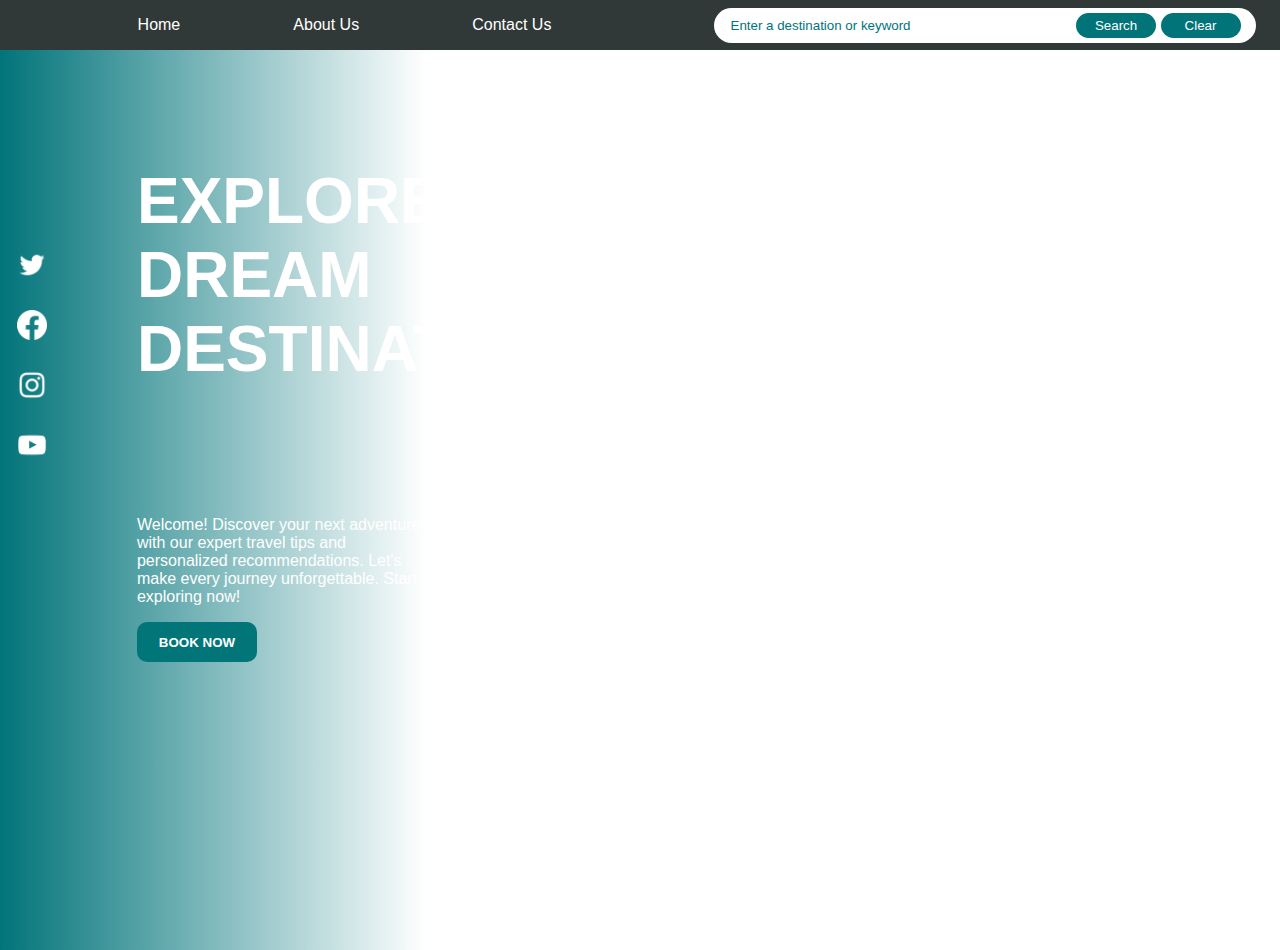
<file: index.html>
<!DOCTYPE html>
<html lang="en">
  <head>
    <meta charset="UTF-8" />
    <meta name="viewport" content="width=device-width, initial-scale=1.0" />
    <title>Travel Recommendation</title>
    <link rel="stylesheet" href="travel_recommendation.css" />
  </head>
  <body>
    <nav class="nav-container">
      <div class="nav-btns">
        <a href="./index.html">Home</a>
        <a href="./aboutUs.html">About Us</a>
        <a href="./contactUs.html">Contact Us</a>
      </div>

      <div class="search-container">
        <form class="search-form" action="">
          <input
            class="search-input"
            type="text"
            placeholder="Enter a destination or keyword"
          />
          <div class="search-btns">
            <button class="search-btn" type="submit">Search</button>
            <button class="search-btn" type="button" id="clear-btn">Clear</button>
          </div>
        </form>
      </div>
    </nav>
    <div class="home">
      <aside class="aside-container">
        <img
          class="social-media-imgs"
          src="./assets/uil--twitter.png"        />
        <img
          class="social-media-imgs"
          src="./assets/bi--facebook.png"
        />
        <img
          class="social-media-imgs"
          src="./assets/uil--instagram.png"
        />
        <img
          class="social-media-imgs"
          src="./assets/uil--youtube.png"
        />
      </aside>
      <div class="title-home-container">
        <h1>EXPLORE DREAM DESTINATION</h1>
      </div>
      <div class="text-home-container">
        <p>Welcome! Discover your next adventure with our expert travel tips and personalized recommendations. Let's make every journey unforgettable. Start exploring now!</p>
        <button class="book-btn">
          BOOK NOW
        </button>
      </div>
    </div>

    <div class="recommendations-container">
      <div id="recommendations"></div>
  </div>
    <script src="travel_recommendation.js"></script>
  </body>
</html>
</file>
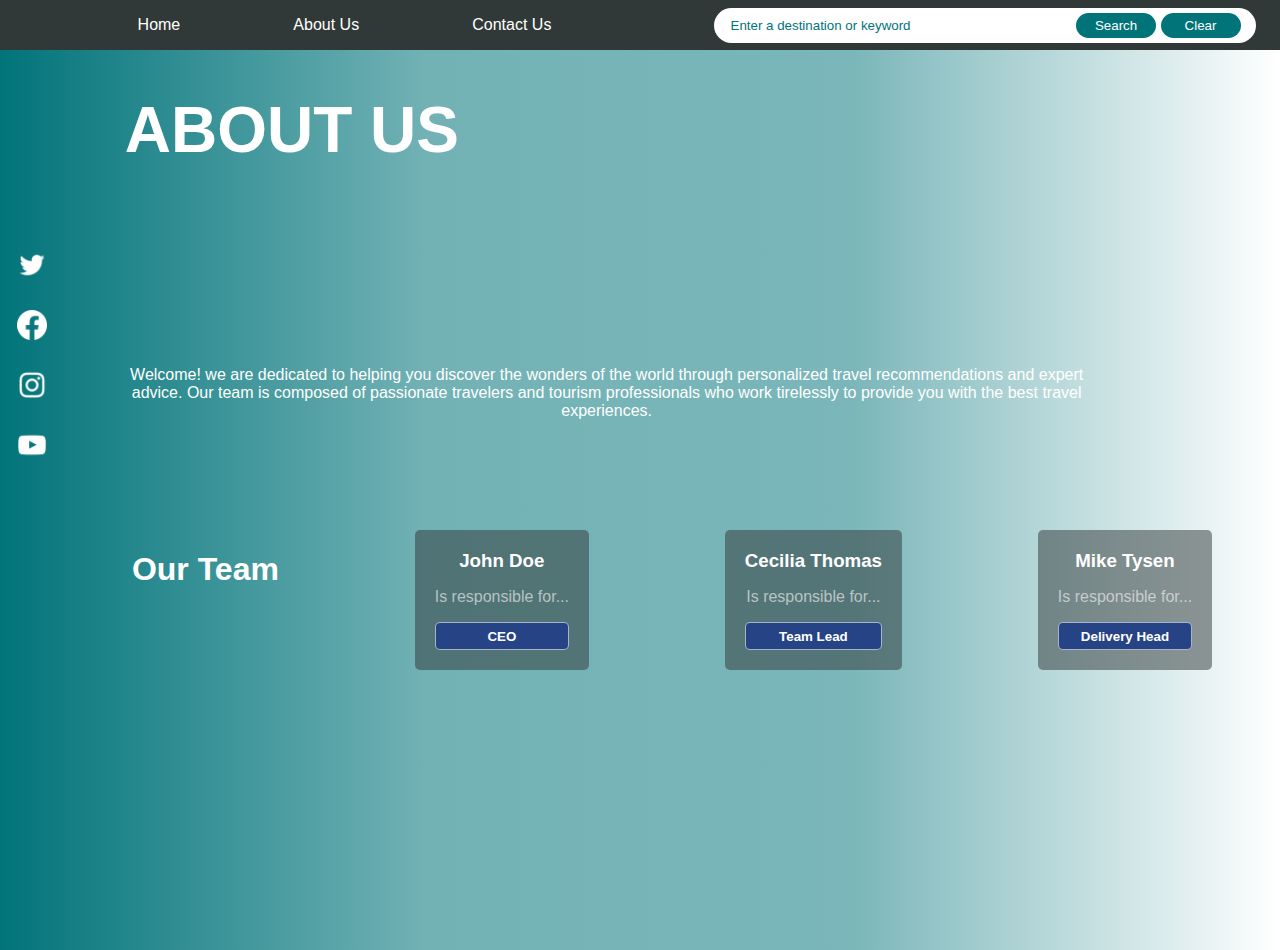
<file: aboutUs.html>
<!DOCTYPE html>
<html lang="en">
  <head>
    <meta charset="UTF-8" />
    <meta name="viewport" content="width=device-width, initial-scale=1.0" />
    <title>About Us</title>
    <link rel="stylesheet" href="aboutUs.css" />
  </head>
  <body>
    <nav class="nav-container">
      <div class="nav-btns">
        <a href="./index.html">Home</a>
        <a href="./aboutUs.html">About Us</a>
        <a href="./contactUs.html">Contact Us</a>
      </div>

      <div class="search-container">
        <form class="search-form" action="">
          <input
            class="search-input"
            type="text"
            placeholder="Enter a destination or keyword"
          />
          <div class="search-btns">
            <button class="search-btn" type="submit">Search</button>
            <button class="search-btn" type="button" id="clear-btn">
              Clear
            </button>
          </div>
        </form>
      </div>
    </nav>

    <div class="about-us">
      <aside class="aside-container">
        <img class="social-media-imgs" src="./assets/uil--twitter.png" />
        <img class="social-media-imgs" src="./assets/bi--facebook.png" />
        <img class="social-media-imgs" src="./assets/uil--instagram.png" />
        <img class="social-media-imgs" src="./assets/uil--youtube.png" />
      </aside>
      <div class="title-about-container">
        <h1>ABOUT US</h1>
      </div>
      <div class="text-about-container">
        <p>
          Welcome! we are dedicated to helping you discover the wonders of the
          world through personalized travel recommendations and expert advice.
          Our team is composed of passionate travelers and tourism professionals
          who work tirelessly to provide you with the best travel experiences.
        </p>
      </div>
      <div class="our-team">
        <h1>Our Team</h1>
        <div class="card-team">
          <h3>John Doe</h3>
          <p>Is responsible for...</p>
          <button>CEO</button>
        </div>
        <div class="card-team">
          <h3>Cecilia Thomas</h3>
          <p>Is responsible for...</p>
          <button>Team Lead</button>
        </div>
        <div class="card-team">
          <h3>Mike Tysen</h3>
          <p>Is responsible for...</p>
          <button>Delivery Head</button>
        </div>
      </div>
    </div>

    <div class="recommendations-container">
      <div id="recommendations"></div>
    </div>
    <script src="travel_recommendation.js"></script>
  </body>
</html>
</file>
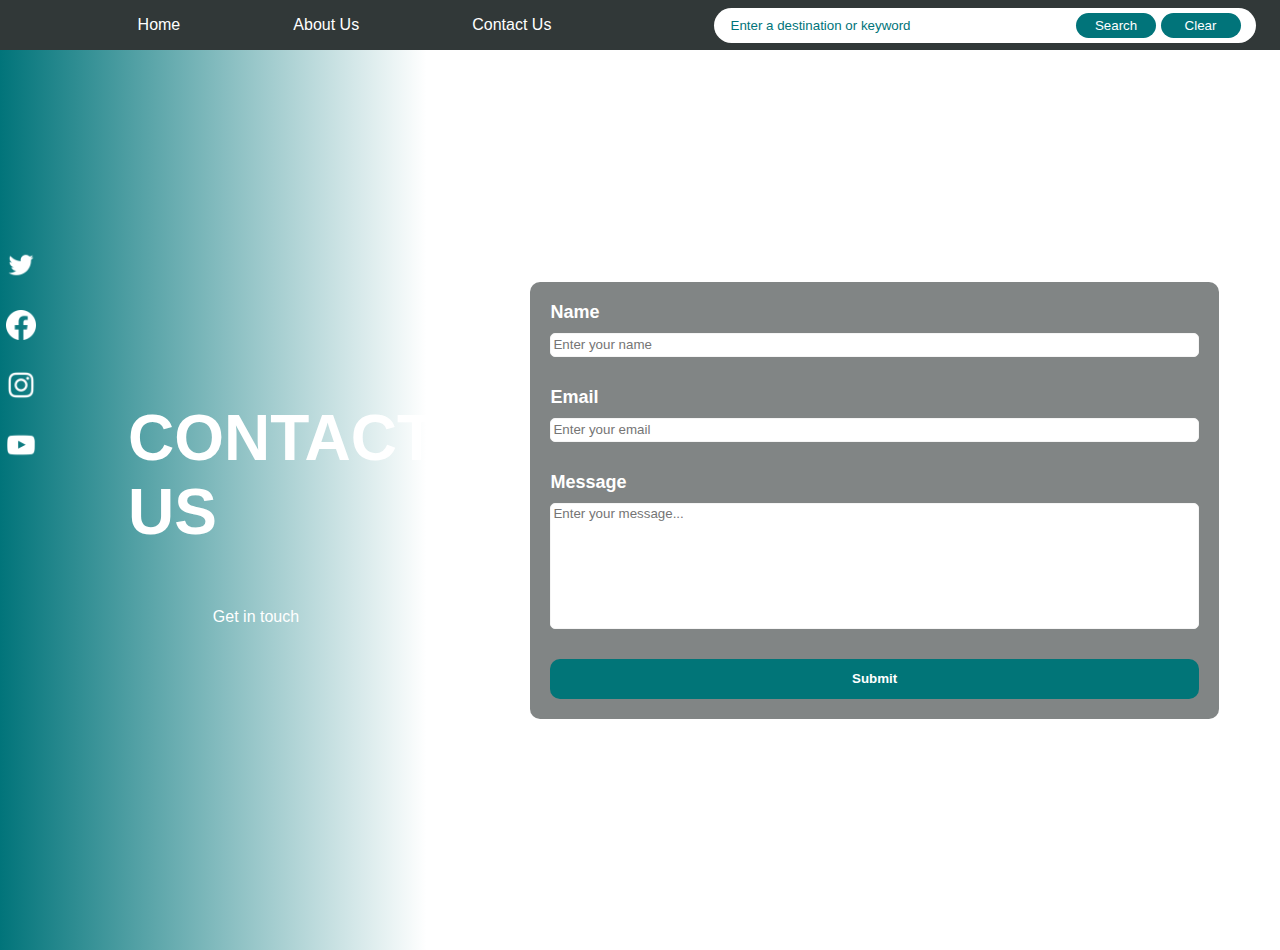
<file: contactUs.html>
<!DOCTYPE html>
<html lang="en">
  <head>
    <meta charset="UTF-8" />
    <meta name="viewport" content="width=device-width, initial-scale=1.0" />
    <title>Contact Us</title>
    <link rel="stylesheet" href="contactUs.css" />
  </head>
  <body>
    <nav class="nav-container">
      <div class="nav-btns">
        <a href="./index.html">Home</a>
        <a href="./aboutUs.html">About Us</a>
        <a href="./contactUs.html">Contact Us</a>
      </div>

      <div class="search-container">
        <form class="search-form" action="">
          <input
            class="search-input"
            type="text"
            placeholder="Enter a destination or keyword"
          />
          <div class="search-btns">
            <button class="search-btn" type="submit">Search</button>
            <button class="search-btn" type="button" id="clear-btn">Clear</button>
          </div>
        </form>
      </div>
    </nav>

    <div class="contact-us">
      <aside class="aside-container">
        <img class="social-media-imgs" src="./assets/uil--twitter.png" />
        <img class="social-media-imgs" src="./assets/bi--facebook.png" />
        <img class="social-media-imgs" src="./assets/uil--instagram.png" />
        <img class="social-media-imgs" src="./assets/uil--youtube.png" />
      </aside>

      <div class="title-contact-container">
        <h1>CONTACT US</h1>
        <p>Get in touch</p>
      </div>
      <div class="contact-form-container">
        <form class="contact-form">
          <label>Name</label>
          <input type="text" placeholder="Enter your name" />
          <label>Email</label>
          <input type="email" placeholder="Enter your email" />
          <label>Message</label>
          <textarea
            rows="8"
            cols="30"
            placeholder="Enter your message..."
          ></textarea>
          <button class="send-btn">Submit</button>
        </form>
      </div>
    </div>

    <div class="recommendations-container">
        <div id="recommendations"></div>
    </div>
    
    <script src="travel_recommendation.js"></script>
  </body>
</html>
</file>
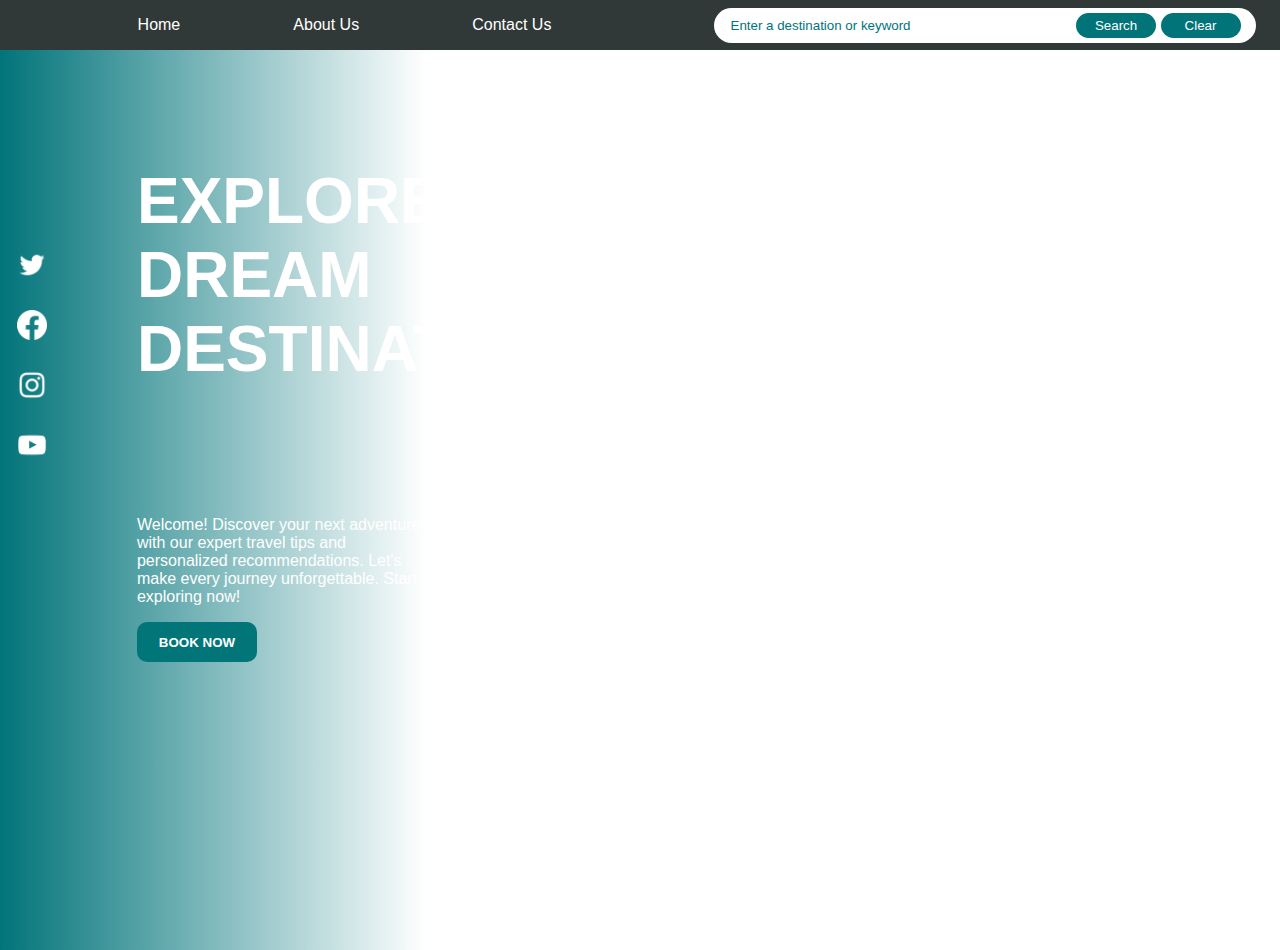
<file: travel_recommendation.html>
<!DOCTYPE html>
<html lang="en">
  <head>
    <meta charset="UTF-8" />
    <meta name="viewport" content="width=device-width, initial-scale=1.0" />
    <title>Travel Recommendation</title>
    <link rel="stylesheet" href="travel_recommendation.css" />
  </head>
  <body>
    <nav class="nav-container">
      <div class="nav-btns">
        <a href="">Home</a>
        <a href="">About Us</a>
        <a href="">Contact Us</a>
      </div>

      <div class="search-container">
        <form class="search-form" action="">
          <input
            class="search-input"
            type="text"
            placeholder="Enter a destination or keyword"
          />
          <div class="search-btns">
            <button class="search-btn">Search</button>
            <button class="search-btn">Clear</button>
          </div>
        </form>
      </div>
    </nav>
    <div class="home">
      <aside class="aside-container">
        <img
          class="social-media-imgs"
          src="./assets/uil--twitter.png"        />
        <img
          class="social-media-imgs"
          src="./assets/bi--facebook.png"
        />
        <img
          class="social-media-imgs"
          src="./assets/uil--instagram.png"
        />
        <img
          class="social-media-imgs"
          src="./assets/uil--youtube.png"
        />
      </aside>
      <div class="title-home-container">
        <h1>EXPLORE DREAM DESTINATION</h1>
      </div>
      <div class="text-home-container">
        <p>Welcome! Discover your next adventure with our expert travel tips and personalized recommendations. Let's make every journey unforgettable. Start exploring now!</p>
        <button class="book-btn">
          BOOK NOW
        </button>
      </div>
    </div>
  </body>
</html>
</file>
<file: travel_recommendation.css>
body {
  margin: 0;
  font-family: "Segoe UI", Tahoma, Geneva, Verdana, sans-serif;
  background-image: url("https://hips.hearstapps.com/hmg-prod/images/nueva-york-1521191396.jpg?crop=1.00xw:0.751xh;0,0.0933xh&resize=2048:*");
  background-size: cover;
  background-attachment: fixed;
  background-position: center;
  background-repeat: no-repeat;
  height: 100vh;
  overflow-y: hidden;
}

.nav-container {
  background-color: #313838;
  width: 100%;
  height: 50px;
  margin: 0;
  display: flex;
  justify-content: space-around;
  align-items: center;
  overflow: hidden;
  position: fixed;
  top: 0;
  z-index: 1000;
}

.nav-btns {
  width: 50%;
  display: flex;
  justify-content: space-evenly;
}

.nav-btns > a {
  color: white;
  text-decoration: none;
}

.search-container {
  background-color: white;
  width: 40%;
  height: 35px;
  border-radius: 30px;
  display: flex;
  align-items: center;
  padding: 0 15px;
}

.search-form {
  display: flex;
  width: 100%;
  justify-content: space-between;
}

.search-input {
  width: 60%;
  border: none;
}

.search-input::placeholder {
  color: #01747a;
}

.search-input:focus-visible {
  outline: none;
}

.search-btn {
  background-color: #01747a;
  color: white;
  width: 80px;
  height: 25px;
  border: none;
  border-radius: 20px;
  cursor: pointer;
}

.home {
  display: grid;
  background: linear-gradient(
    to right,
    #01747a,
    rgba(0, 0, 0, 0),
    rgba(0, 0, 0, 0),
    rgba(0, 0, 0, 0)
  );
  height: 100%;
  width: 100%;
  margin-top: 50px;
  grid-template-columns: 0.1fr 1.9fr;
  grid-template-rows: 1fr 1fr;
  grid-template-areas:
    "aside title title"
    "aside text text";
}

.aside-container {
  grid-area: aside;
  display: flex;
  flex-direction: column;
  align-items: center;
  gap: 30px;
  padding-top: 200px;
  width: 100%;
}

.social-media-imgs {
  width: 30px;
  height: 30px;
  cursor: pointer;
}

.title-home-container {
  grid-area: title;
  width: 30%;
  height: 100%;
  display: flex;
  align-items: center;
}

.title-home-container > h1 {
  color: white;
  font-size: 4rem;
  margin-left: 20%;
}

.text-home-container {
  grid-area: text;
  width: 30%;
  height: fit-content;
}

.text-home-container > p {
  color: white;
  margin-left: 20%;
}

.book-btn {
  background-color: #017578;
  color: white;
  font-weight: bold;
  border: none;
  border-radius: 10px;
  width: 120px;
  height: 40px;
  margin-left: 20%;
  cursor: pointer;
}

.recommendations-container{
  position: absolute;
  right: 0;
  top: 60px;
  width: 500px;
  height: 500px;
  overflow-y: auto;
  overflow-x: hidden;
  display: flex;
  justify-content: center;
  gap: 20px;
}

#recommendations{
  width: 95%;
}

#recommendations>div{
  background-color: white;
  border-radius: 15px;
  margin-bottom: 40px;
  padding: 10px;
}

#recommendations>div>img{
  border-radius: 5px;
  width: 100%;
}

#recommendations>div>h3{
  color: #313838;
  margin: 0;
}

#recommendations>div>p{
  margin: 0 0 10px 0;
  color: #31383880;
}

#recommendations>div>button{
  background-color: #017578;
  color: white;
  font-weight: bold;
  border: none;
  border-radius: 10px;
  width: 80px;
  height: 30px;
  cursor: pointer;
}
</file>
<file: aboutUs.css>
body {
    margin: 0;
    font-family: "Segoe UI", Tahoma, Geneva, Verdana, sans-serif;
    background-image: url("https://hips.hearstapps.com/hmg-prod/images/nueva-york-1521191396.jpg?crop=1.00xw:0.751xh;0,0.0933xh&resize=2048:*");
    background-size: cover;
    background-attachment: fixed;
    background-position: center;
    background-repeat: no-repeat;
    height: 100vh;
    overflow-y: hidden;
  }
  
  .nav-container {
    background-color: #313838;
    width: 100%;
    height: 50px;
    margin: 0;
    display: flex;
    justify-content: space-around;
    align-items: center;
    overflow: hidden;
    position: fixed;
    top: 0;
    z-index: 1000;
  }
  
  .nav-btns {
    width: 50%;
    display: flex;
    justify-content: space-evenly;
  }
  
  .nav-btns > a {
    color: white;
    text-decoration: none;
  }
  
  .search-container {
    background-color: white;
    width: 40%;
    height: 35px;
    border-radius: 30px;
    display: flex;
    align-items: center;
    padding: 0 15px;
  }
  
  .search-form {
    display: flex;
    width: 100%;
    justify-content: space-between;
  }
  
  .search-input {
    width: 60%;
    border: none;
  }
  
  .search-input::placeholder {
    color: #01747a;
  }
  
  .search-input:focus-visible {
    outline: none;
  }
  
  .search-btn {
    background-color: #01747a;
    color: white;
    width: 80px;
    height: 25px;
    border: none;
    border-radius: 20px;
    cursor: pointer;
  }

  .about-us {
    display: grid;
    background: linear-gradient(
      to right,
      #01747a,
      #01747a8e,
      #01747a85,
      rgba(0, 0, 0, 0)
    );
    height: 100%;
    width: 100%;
    margin-top: 50px;
    grid-template-columns: 0.1fr 1.9fr;
    grid-template-rows: 1fr 0.6fr 1.4fr;
    grid-template-areas:
      "aside title title"
      "aside text text"
      "aside team team";
  }

  .aside-container {
    grid-area: aside;
    display: flex;
    flex-direction: column;
    align-items: center;
    gap: 30px;
    padding-top: 200px;
    width: 100%;
  }
  
  .social-media-imgs {
    width: 30px;
    height: 30px;
    cursor: pointer;
  }
  
  
  .title-about-container {
    grid-area: title;
    height: 100%;
  }
  
  .title-about-container > h1 {
    color: white;
    font-size: 4rem;
    margin-left: 5%;
  }
  
  .text-about-container {
    grid-area: text;
    height: fit-content;
    text-align: center;
    width: 85%;
  }
  
  .text-about-container > p {
    color: white;
    margin-left: 5%;
  }
  
  .our-team{
    display: flex;
    width: 100%;
    height: fit-content;
    justify-content: space-around;
  }
  
  .our-team>h1{
    color: white;
  }
  
  .card-team{
    display: flex;
    flex-direction: column;
    align-items: center;
    background-color: #31383883;
    padding: 20px;
    align-items: center;
    border-radius: 5px;
  }
  
  .card-team>h3{
    margin: 0;
    color: white;
  }
  
  .card-team>p{
    color: rgba(245, 245, 245, 0.623);
  }
  
  .card-team>button{
    width: 100%;
    border-radius: 5px;
    height: 28px;
    border: 1px solid rgba(245, 245, 245, 0.623);
    background-color: #264485;
    font-weight: bold;
    color: white;
  }

  .recommendations-container{
    position: absolute;
    right: 0;
    top: 60px;
    width: 500px;
    height: 500px;
    overflow-y: auto;
    overflow-x: hidden;
    display: flex;
    justify-content: center;
    gap: 20px;
  }
  
  #recommendations{
    width: 95%;
  }
  
  #recommendations>div{
    background-color: white;
    border-radius: 15px;
    margin-bottom: 40px;
    padding: 10px;
  }
  
  #recommendations>div>img{
    border-radius: 5px;
    width: 100%;
  }
  
  #recommendations>div>h3{
    color: #313838;
    margin: 0;
  }
  
  #recommendations>div>p{
    margin: 0 0 10px 0;
    color: #31383880;
  }
  
  #recommendations>div>button{
    background-color: #017578;
    color: white;
    font-weight: bold;
    border: none;
    border-radius: 10px;
    width: 80px;
    height: 30px;
    cursor: pointer;
  }
</file>
<file: contactUs.css>
body {
  margin: 0;
  font-family: "Segoe UI", Tahoma, Geneva, Verdana, sans-serif;
  background-image: url("https://hips.hearstapps.com/hmg-prod/images/nueva-york-1521191396.jpg?crop=1.00xw:0.751xh;0,0.0933xh&resize=2048:*");
  background-size: cover;
  background-attachment: fixed;
  background-position: center;
  background-repeat: no-repeat;
  height: 100vh;
  overflow-y: hidden;
}

.nav-container {
  background-color: #313838;
  width: 100%;
  height: 50px;
  margin: 0;
  display: flex;
  justify-content: space-around;
  align-items: center;
  overflow: hidden;
  position: fixed;
  top: 0;
  z-index: 1000;
}

.nav-btns {
  width: 50%;
  display: flex;
  justify-content: space-evenly;
}

.nav-btns > a {
  color: white;
  text-decoration: none;
}

.search-container {
  background-color: white;
  width: 40%;
  height: 35px;
  border-radius: 30px;
  display: flex;
  align-items: center;
  padding: 0 15px;
}

.search-form {
  display: flex;
  width: 100%;
  justify-content: space-between;
}

.search-input {
  width: 60%;
  border: none;
}

.search-input::placeholder {
  color: #01747a;
}

.search-input:focus-visible {
  outline: none;
}

.search-btn {
  background-color: #01747a;
  color: white;
  width: 80px;
  height: 25px;
  border: none;
  border-radius: 20px;
  cursor: pointer;
}

.aside-container {
  grid-area: aside;
  display: flex;
  flex-direction: column;
  align-items: center;
  gap: 30px;
  padding-top: 200px;
  width: 100%;
}

.social-media-imgs {
  width: 30px;
  height: 30px;
  cursor: pointer;
}

.contact-us {
  display: grid;
  background: linear-gradient(
    to right,
    #01747a,
    rgba(0, 0, 0, 0),
    rgba(0, 0, 0, 0),
    rgba(0, 0, 0, 0)
  );
  height: 100%;
  width: 100%;
  margin-top: 50px;
  grid-template-columns: 0.1fr 1fr 1.9fr;
  grid-template-areas: "aside title form";
}

.title-contact-container {
  grid-area: title;
  width: 100%;
  display: flex;
  align-items: center;
  flex-direction: column;
  justify-content: center;
}

.title-contact-container > h1 {
  color: white;
  font-size: 4rem;
  margin-left: 20%;
}

.title-contact-container > p {
  color: white;
}

.contact-form-container{
    height: 100%;
    width: 100%;
    display: flex;
    align-items: center;
    justify-content: center;
}

.contact-form{
    display: flex;
    flex-direction: column;
    width: 80%;
    height: fit-content;
    padding: 20px;
    border-radius: 10px;
    justify-content: center;
    gap: 10px;
    background-color: #3138389c;
}

.contact-form>label{
    font-size: large;
    font-weight: bold;
    color: white;
}

.contact-form>input{
    margin-bottom: 20px;
    border-radius: 5px;
    height: 20px;
    border: 1px solid whitesmoke;
}

.contact-form>input:focus-visible{
    outline: none;
}

.contact-form>textarea{
    margin-bottom: 20px;
    border-radius: 5px;
    resize: none;
    border: 1px solid whitesmoke;
    font-family: 'Segoe UI', Tahoma, Geneva, Verdana, sans-serif;
}

.contact-form>textarea:focus-visible{
    outline: none;
}

.send-btn {
    background-color: #017578;
    color: white;
    font-weight: bold;
    border: none;
    border-radius: 10px;
    height: 40px;
    cursor: pointer;
  }

  .recommendations-container{
    position: absolute;
    right: 0;
    top: 60px;
    width: 500px;
    height: 500px;
    overflow-y: auto;
    overflow-x: hidden;
    display: flex;
    justify-content: center;
    gap: 20px;
  }
  
  #recommendations{
    width: 95%;
  }
  
  #recommendations>div{
    background-color: white;
    border-radius: 15px;
    margin-bottom: 40px;
    padding: 10px;
  }
  
  #recommendations>div>img{
    border-radius: 5px;
    width: 100%;
  }
  
  #recommendations>div>h3{
    color: #313838;
    margin: 0;
  }
  
  #recommendations>div>p{
    margin: 0 0 10px 0;
    color: #31383880;
  }
  
  #recommendations>div>button{
    background-color: #017578;
    color: white;
    font-weight: bold;
    border: none;
    border-radius: 10px;
    width: 80px;
    height: 30px;
    cursor: pointer;
  }
</file>
